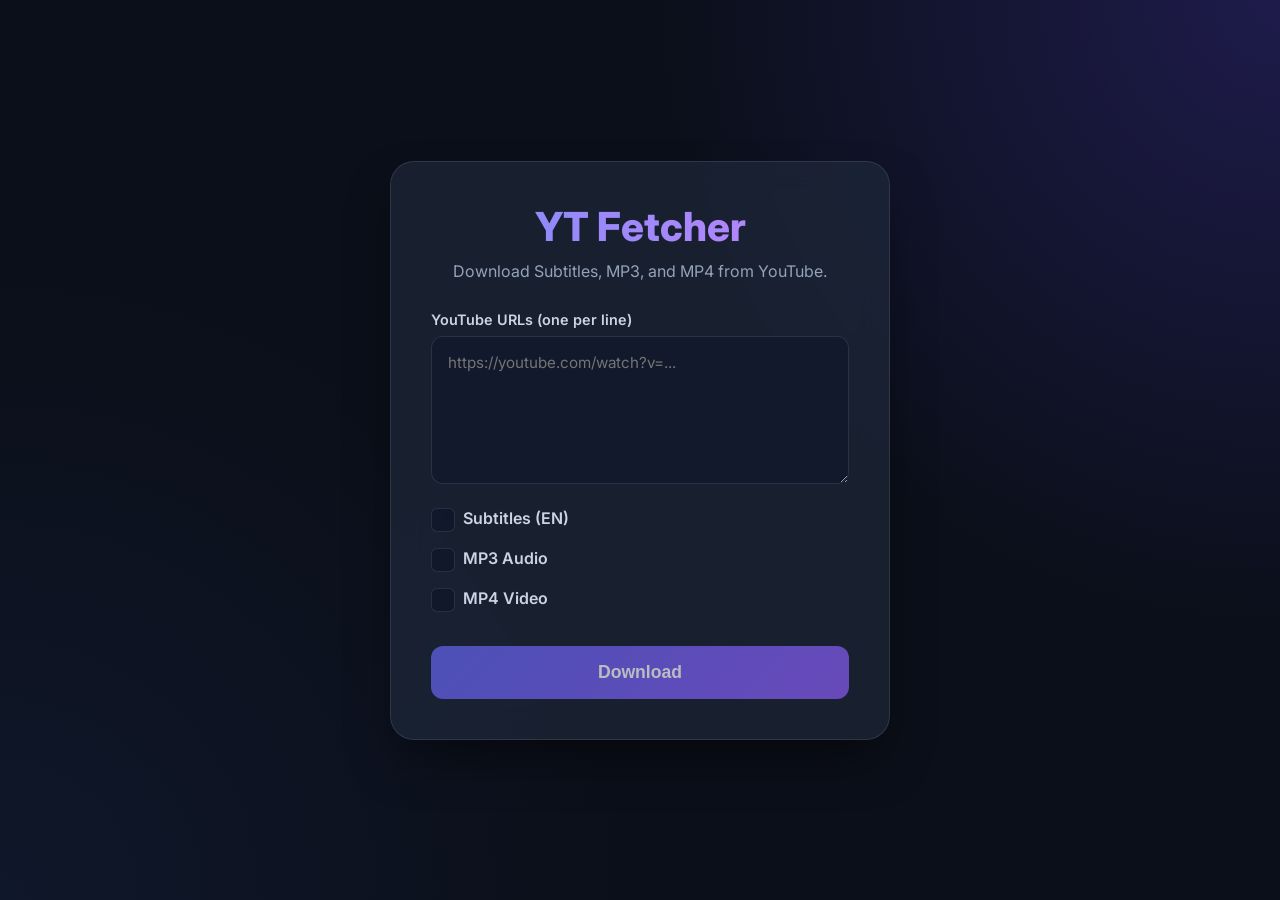
<file: static/index.html>
<!DOCTYPE html>
<html lang="en">
<head>
    <meta charset="UTF-8">
    <meta name="viewport" content="width=device-width, initial-scale=1.0">
    <title>YT Fetcher</title>
    <link rel="preconnect" href="https://fonts.googleapis.com">
    <link rel="preconnect" href="https://fonts.gstatic.com" crossorigin>
    <link href="https://fonts.googleapis.com/css2?family=Inter:wght@400;600;800&display=swap" rel="stylesheet">
    <link rel="stylesheet" href="/static/style.css">
</head>
<body>
    <main class="container">
        <header>
            <h1>YT Fetcher</h1>
            <p>Download Subtitles, MP3, and MP4 from YouTube.</p>
        </header>

        <form id="download-form">
            <div class="input-group">
                <label for="urls">YouTube URLs (one per line)</label>
                <textarea id="urls" name="urls" rows="6" placeholder="https://youtube.com/watch?v=..." required></textarea>
            </div>

            <div class="checkbox-group">
                <label class="custom-checkbox">
                    <input type="checkbox" name="subtitles" id="subtitles">
                    <span class="checkmark"></span>
                    Subtitles (EN)
                </label>
                <label class="custom-checkbox">
                    <input type="checkbox" name="mp3" id="mp3">
                    <span class="checkmark"></span>
                    MP3 Audio
                </label>
                <label class="custom-checkbox">
                    <input type="checkbox" name="mp4" id="mp4">
                    <span class="checkmark"></span>
                    MP4 Video
                </label>
            </div>
            
            <div class="resolution-group" id="resolution-group" style="display: none; margin-bottom: 24px; animation: fadeUp 0.3s ease-out;">
                <label for="resolution">MP4 Resolution</label>
                <select name="resolution" id="resolution" class="custom-select">
                    <option value="best">Best Available (Auto)</option>
                    <option value="1080">1080p</option>
                    <option value="720">720p</option>
                    <option value="480">480p</option>
                    <option value="360">360p</option>
                </select>
            </div>

            <button type="submit" id="submit-btn" class="glow-on-hover" disabled>
                <span class="btn-text">Download</span>
                <div class="loader" id="loader"></div>
            </button>
            <div id="error-message" class="error-hidden"></div>
        </form>
    </main>

    <script src="/static/script.js"></script>
</body>
</html>
</file>
<file: static/style.css>
:root {
    --bg-color: #0b0f19;
    --text-color: #e2e8f0;
    --accent-color: #6366f1;
    --accent-hover: #4f46e5;
    --card-bg: rgba(30, 41, 59, 0.7);
    --border-color: rgba(255, 255, 255, 0.1);
}

body {
    margin: 0;
    padding: 0;
    background-color: var(--bg-color);
    color: var(--text-color);
    font-family: 'Inter', sans-serif;
    display: flex;
    justify-content: center;
    align-items: center;
    min-height: 100vh;
    background-image: radial-gradient(circle at top right, #1e1b4b, transparent 40%),
                      radial-gradient(circle at bottom left, #0f172a, transparent 40%);
}

.container {
    background: var(--card-bg);
    backdrop-filter: blur(16px);
    -webkit-backdrop-filter: blur(16px);
    border: 1px solid var(--border-color);
    border-radius: 24px;
    padding: 40px;
    width: 100%;
    max-width: 500px;
    box-shadow: 0 25px 50px -12px rgba(0, 0, 0, 0.5);
    animation: fadeUp 0.8s ease-out;
    box-sizing: border-box;
}

@keyframes fadeUp {
    from { opacity: 0; transform: translateY(20px); }
    to { opacity: 1; transform: translateY(0); }
}

header {
    text-align: center;
    margin-bottom: 30px;
}

h1 {
    margin: 0;
    font-size: 2.5rem;
    font-weight: 800;
    background: linear-gradient(to right, #818cf8, #c084fc);
    -webkit-background-clip: text;
    -webkit-text-fill-color: transparent;
}

p {
    color: #94a3b8;
    margin-top: 10px;
}

.input-group {
    display: flex;
    flex-direction: column;
    margin-bottom: 24px;
}

label {
    font-size: 0.9rem;
    font-weight: 600;
    margin-bottom: 8px;
    color: #cbd5e1;
}

textarea {
    background: rgba(15, 23, 42, 0.6);
    border: 1px solid var(--border-color);
    border-radius: 12px;
    padding: 16px;
    color: #f8fafc;
    font-family: 'Inter', monospace;
    font-size: 0.95rem;
    resize: vertical;
    transition: all 0.3s ease;
    box-sizing: border-box;
    width: 100%;
}

textarea:focus {
    outline: none;
    border-color: var(--accent-color);
    box-shadow: 0 0 0 3px rgba(99, 102, 241, 0.2);
}

.checkbox-group {
    display: flex;
    flex-direction: column;
    gap: 12px;
    margin-bottom: 30px;
}

.custom-checkbox {
    display: flex;
    align-items: center;
    cursor: pointer;
    user-select: none;
    font-size: 1rem;
    position: relative;
    padding-left: 32px;
}

.custom-checkbox input {
    position: absolute;
    opacity: 0;
    cursor: pointer;
    height: 0;
    width: 0;
}

.checkmark {
    position: absolute;
    top: 0;
    left: 0;
    height: 22px;
    width: 22px;
    background-color: rgba(15, 23, 42, 0.8);
    border: 1px solid var(--border-color);
    border-radius: 6px;
    transition: all 0.2s;
}

.custom-checkbox input:checked ~ .checkmark {
    background-color: var(--accent-color);
    border-color: var(--accent-color);
}

.checkmark:after {
    content: "";
    position: absolute;
    display: none;
}

.custom-checkbox input:checked ~ .checkmark:after {
    display: block;
}

.custom-checkbox .checkmark:after {
    left: 7px;
    top: 3px;
    width: 6px;
    height: 12px;
    border: solid white;
    border-width: 0 2px 2px 0;
    transform: rotate(45deg);
}

button {
    width: 100%;
    padding: 16px;
    border: none;
    border-radius: 12px;
    font-size: 1.1rem;
    font-weight: 600;
    color: white;
    cursor: pointer;
    background: linear-gradient(135deg, var(--accent-color), #8b5cf6);
    position: relative;
    overflow: hidden;
    transition: transform 0.2s, box-shadow 0.2s;
    display: flex;
    justify-content: center;
    align-items: center;
    box-sizing: border-box;
}

button:hover {
    transform: translateY(-2px);
    box-shadow: 0 10px 20px -10px var(--accent-color);
}

button:disabled {
    opacity: 0.7;
    cursor: not-allowed;
    transform: none;
}

.loader {
    display: none;
    width: 20px;
    height: 20px;
    border: 3px solid rgba(255,255,255,0.3);
    border-radius: 50%;
    border-top-color: white;
    animation: spin 1s ease-in-out infinite;
    margin-left: 10px;
}

@keyframes spin {
    to { transform: rotate(360deg); }
}

.error-hidden {
    display: none;
}

.error-visible {
    display: block;
    margin-top: 15px;
    padding: 12px;
    background: rgba(239, 68, 68, 0.1);
    border: 1px solid rgba(239, 68, 68, 0.3);
    color: #fca5a5;
    border-radius: 8px;
    font-size: 0.9rem;
    text-align: center;
}

.custom-select {
    background: rgba(15, 23, 42, 0.6);
    border: 1px solid var(--border-color);
    border-radius: 12px;
    padding: 14px 16px;
    color: #f8fafc;
    font-family: 'Inter', sans-serif;
    font-size: 0.95rem;
    width: 100%;
    cursor: pointer;
    appearance: none;
    background-image: url("data:image/svg+xml;charset=UTF-8,%3csvg xmlns='http://www.w3.org/2000/svg' viewBox='0 0 24 24' fill='none' stroke='%23cbd5e1' stroke-width='2' stroke-linecap='round' stroke-linejoin='round'%3e%3cpolyline points='6 9 12 15 18 9'%3e%3c/polyline%3e%3c/svg%3e");
    background-repeat: no-repeat;
    background-position: right 16px center;
    background-size: 16px;
    transition: all 0.3s ease;
}

.custom-select:focus {
    outline: none;
    border-color: var(--accent-color);
    box-shadow: 0 0 0 3px rgba(99, 102, 241, 0.2);
}

.custom-select option {
    background-color: var(--bg-color);
    color: var(--text-color);
}
</file>
